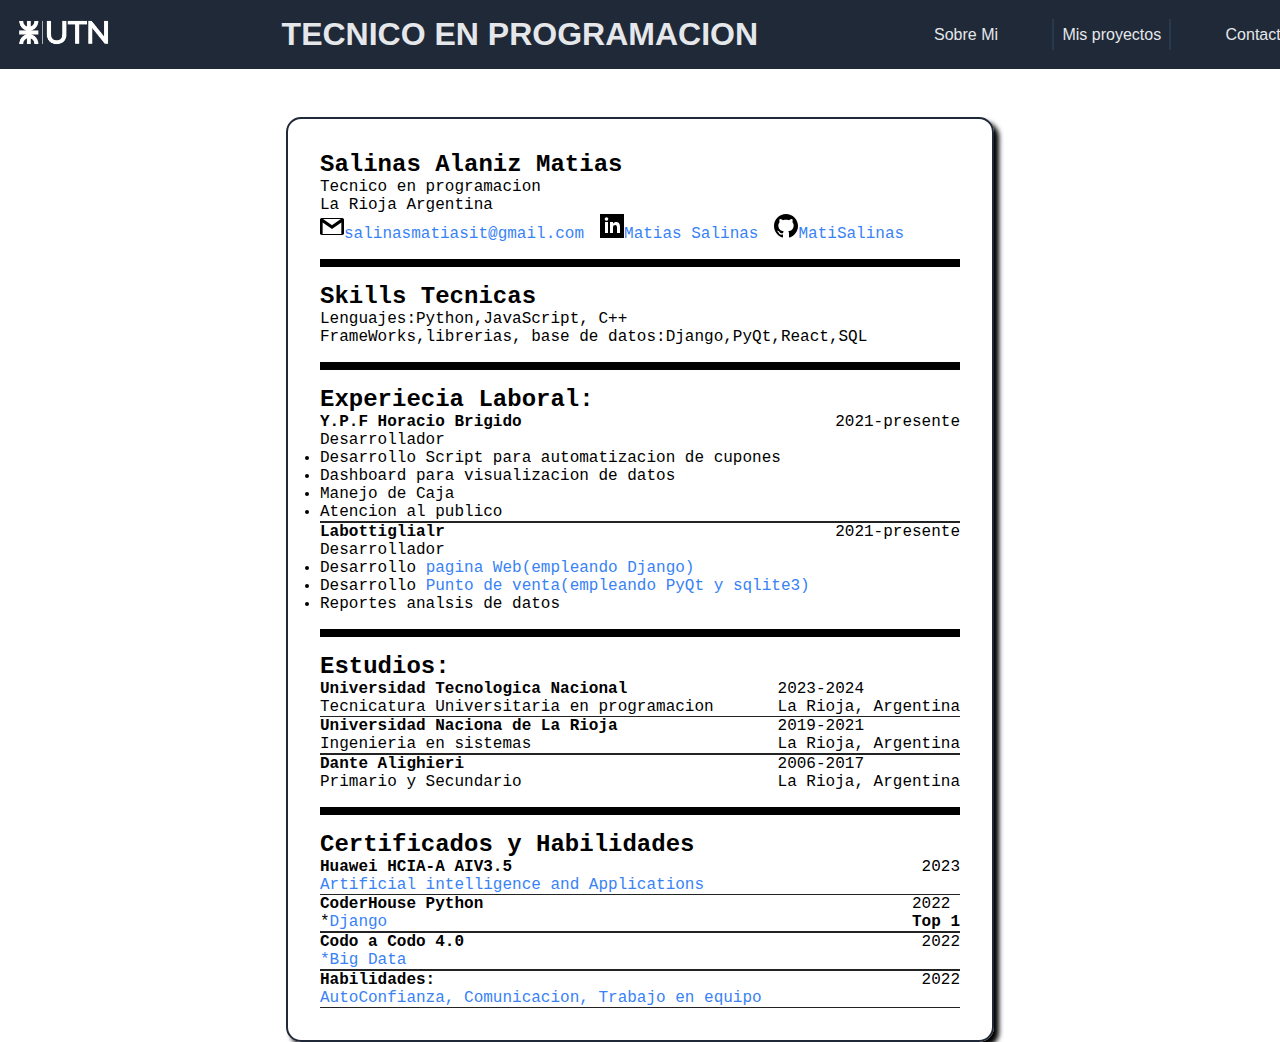
<file: index.html>
<!DOCTYPE html>
<html lang="es">
<head>
    <meta charset="UTF-8">
    <meta name="viewport" content="width=device-width, initial-scale=1.0">
    <title>Portfolio Matias Salinas </title>
    <link rel="stylesheet" href="style.css">
</head>
<body>
    <header>
        <div class="hlogo"><img src="./assets/images/logo.png" alt="LogoUTN" class="logoutn"></div>
        <h1>TECNICO EN PROGRAMACION</h1>
        <nav>
            <div class="menu">
                <div class="cvMenu"><a href="./index.html">Sobre Mi</a></div>
                <div class="proyectosMenu"><a href="./proyectos.html">Mis proyectos</a></div>
                <div class="contactoMenu"><a href="https://wa.me/3804375709">Contacto</a></div>
            </div>
        </nav>
    </header>
    <div class="cv">
        <div class="cvCuadro">
            <div class="bloquesCv">
                <h2 class="tituloBloqueCv">Salinas Alaniz Matias</h2>
                <p class="pCv">Tecnico en programacion</p>
                <p class="pCV">La Rioja Argentina</p>
                <div class="linksCv">
                    <div class="bloquelink"><img src="./assets/svgs/gmail.svg" alt="" class="imgSvg"><a class="aCv"href="mailto:salinasmatiasit@gmail.com" class="aCv">salinasmatiasit@gmail.com</a></div>
                    <div class="bloquelink"><img src="./assets/svgs/linkedin.svg" alt="" class="imgSvg"><a class="aCv"href="https://ar.linkedin.com/in/matiassalinasit">Matias Salinas</a></div>
                    <div class="bloquelink"><img src="./assets/svgs/github.svg" alt="" class="imgSvg"><a class="aCv"href="https://github.com/MatiSalinas">MatiSalinas</a></div>
                </div>
            </div>
            <div class="lineaDivisoraCv"></div>
            <div class="bloquesCv">
                <h2 class="tituloBloqueCv"> Skills Tecnicas</h2>
                <p class="pCV"><span>Lenguajes:</span>Python,JavaScript, C++</p>
                <p class="pCV"><span>FrameWorks,librerias, base de datos:</span>Django,PyQt,React,SQL</p>
            </div>
            <div class="lineaDivisoraCv"></div>
            <div class="bloquesCv">
                <h2 class="tituloBloqueCv">Experiecia Laboral:</h2>
                <div class="trabajoCv">
                    <div class="laburoYobjetivos">
                        <p class="pCv" style="font-weight: bold;">Y.P.F Horacio Brigido</p>
                        <p class="pCv">Desarrollador</p>
                        <ul class="listaCv">
                            <li class="itemListaCv">Desarrollo Script para automatizacion de cupones</li>
                            <li class="itemListaCv">Dashboard para visualizacion de datos</li>
                            <li class="itemListaCv">Manejo de Caja</li>
                            <li class="itemListaCv">Atencion al publico</li>
                        </ul>
                    </div>
                    <div class="fecha"><p>2021-presente</p></div>
                </div>
                <div class="lineaDivisoraFinaCv"></div>
                <div class="trabajoCv">
                    <div class="laburoYobjetivos">
                        <p class="pCv"style="font-weight: bold;" >Labottiglialr </p>
                        <p class="pCv">Desarrollador</p>
                        <ul class="listaCv">
                            <li class="itemListaCv">Desarrollo <a href="https://github.com/MatiSalinas/La-Bottiglia/tree/main" class="aCv">pagina Web(empleando Django)</a></li>
                            <li class="itemListaCv">Desarrollo <a href="" class="aCv">Punto de venta(empleando PyQt y sqlite3)</a></li>
                            <li class="itemListaCv">Reportes analsis de datos</li>
                        </ul>
                    </div>
                    <div class="fecha"><p>2021-presente</p></div>
                </div>

            
            </div>
            <div class="lineaDivisoraCv"></div>
            <div class="bloquesCv">
                <h2 class="tituloBloqueCv">Estudios:</h2>


                <div class="bloqueEstudios">
                    <div class="establecimiento">
                        <p style="font-weight: bold;">Universidad Tecnologica Nacional</p>
                        <p>Tecnicatura Universitaria en programacion</p>
                    </div>
                    <div class="fechaLugar">
                        <div class="fecha">
                            <p>2023-2024</p>
                            <p>La Rioja, Argentina</p>
                        </div>
                    </div>
                </div>

                <div class="lineaDivisoraFinaCv"></div>

                <div class="bloqueEstudios">
                    <div class="establecimiento">
                        <p style="font-weight: bold;">Universidad Naciona de La Rioja</p>
                        <p>Ingenieria en sistemas</p>
                    </div>
                    <div class="fechaLugar">
                        <div class="fecha">
                            <p>2019-2021</p>
                            <p>La Rioja, Argentina</p>
                        </div>
                    </div>
                </div>

                <div class="lineaDivisoraFinaCv"></div>

                <div class="bloqueEstudios">
                    <div class="establecimiento">
                        <p style="font-weight: bold;">Dante Alighieri</p>
                        <p>Primario y Secundario</p>
                    </div>
                    <div class="fechaLugar">
                        <div class="fecha">
                            <p>2006-2017</p>
                            <p>La Rioja, Argentina</p>
                        </div>
                    </div>
                </div>
            </div>
            
            <div class="lineaDivisoraCv"></div>
            <div class="bloquesCv">
                <h2 class="tituloBloqueCv">Certificados y Habilidades</h2>

                <div class="bloqueCertificados">
                    <div class="certificado">
                        <p style="font-weight: bold;">Huawei HCIA-A AIV3.5</p>
                        <p><a class="aCv" href="./assets/images/CertificadoHuawei.png">Artificial intelligence and Applications</a></p>
                    </div>
        
                    <div class="fecha">
                        <p>2023</p>
                    </div>
                </div>

                <div class="lineaDivisoraFinaCv"></div>

                <div class="bloqueCertificados">
                    <div class="certificado">
                        <p><span style="font-weight: bold;">CoderHouse Python</span></p>
                        <p>*<a href="./assets/images/CertificadoCoder.png" class="aCv">Django</a></p>
                    </div>

                    <div class="fecha">
                        <p>2022</p>
                        <p style="font-weight: bold;">Top 1</p>
                    </div>
                </div>


        <div class="lineaDivisoraFinaCv"></div>


                <div class="bloqueCertificados">
                    <div class="certificado">
                        <p style="font-weight: bold;">Codo a Codo 4.0</p>
                        <p><a href="./assets/images/Salinas Alaniz Matias 42585224.pdf" class="aCv">*Big Data</a></p>
                    </div>

                    <div class="fecha">
                        <p>2022</p>
                    </div>
                </div>

                <div class="lineaDivisoraFinaCv"></div>

                <div class="bloqueCertificados">
                    <div class="certificado">
                        <p style="font-weight: bold;">Habilidades:</p>
                        <p><a href="./assets/images/certificado_habilidades_blandas.pdf" class="aCv">AutoConfianza, Comunicacion, Trabajo en equipo</a></p>

                    </div>

                    <div class="fecha">
                        <p>2022</p>
                    </div>
                </div>

                <div class="lineaDivisoraFinaCv"></div>

            </div>

            </div>
            </div>
        </div>
    </div>
</body>
</html>
</file>
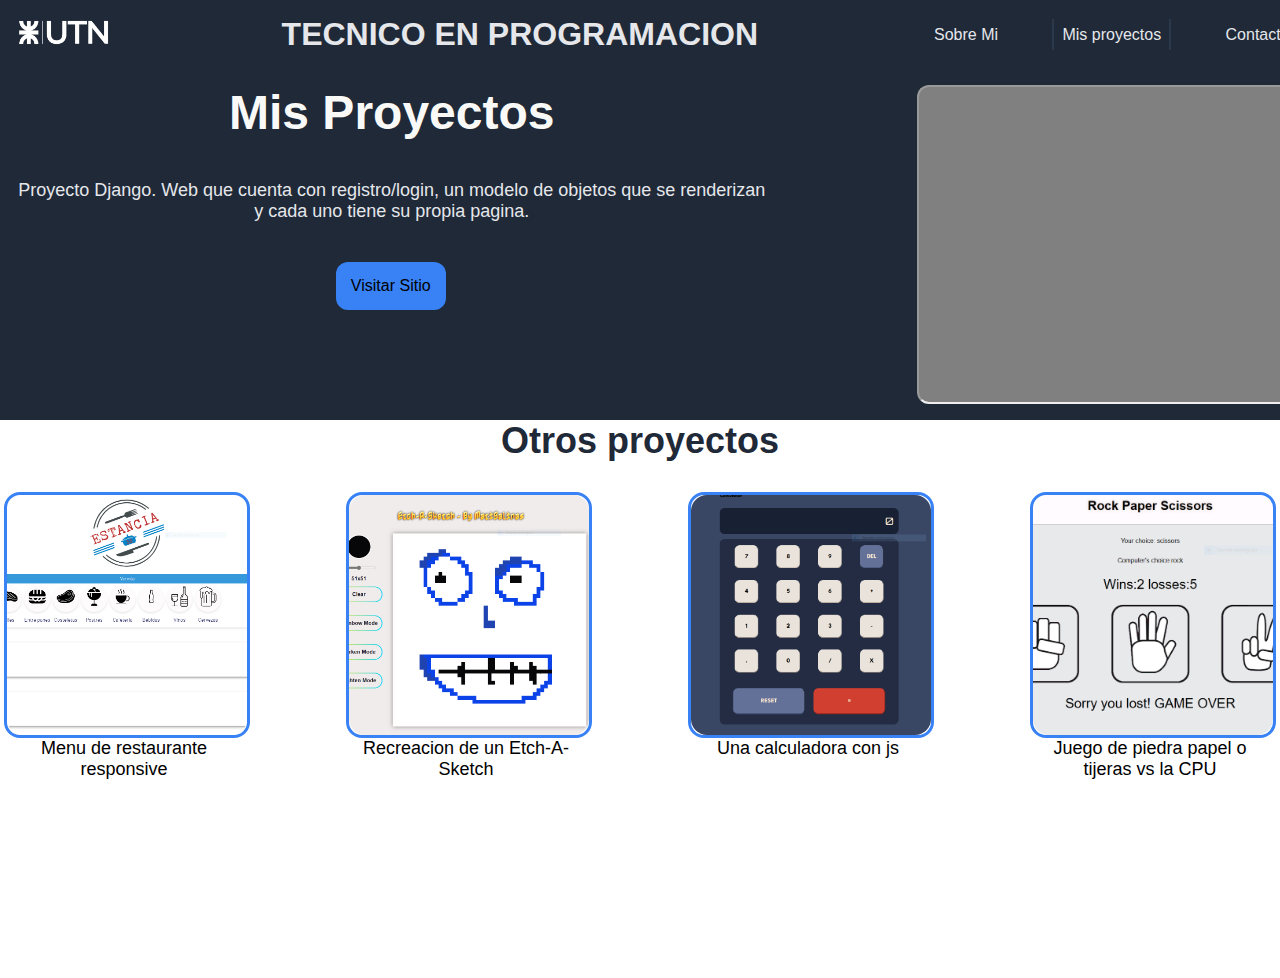
<file: proyectos.html>
<!DOCTYPE html>
<html lang="es">
<head>
    <meta charset="UTF-8">
    <meta name="viewport" content="width=device-width, initial-scale=1.0">
    <title>Portfolio Matias Salinas | Laboratorio 3 TP 1</title>
    <link rel="stylesheet" href="style.css">
</head>
<body>
    <header>
        <div class="hlogo"><img src="./assets/images/logo.png" alt="LogoUTN" class="logoutn"></div>
        <h1>TECNICO EN PROGRAMACION</h1>
        <nav>
            <div class="menu">
                <div class="cvMenu"><a href="./index.html">Sobre Mi</a></div>
                <div class="proyectosMenu"><a href="./proyectos.html">Mis proyectos</a></div>
                <div class="contactoMenu"><a href="http://">Contacto</a></div>
            </div>
        </nav>
    </header>
    <div class="proyectos">
        <div class="videoDiv">
            <div class="Videotext">
                <div class="videotitle">Mis Proyectos</div>
                <div class="videosubtext">Proyecto Django. Web que cuenta con registro/login, un modelo de objetos que se renderizan y cada uno tiene su propia pagina.</div>
                <div class="videobutton">
                    <a class="boton" href="https://matixxdpls.pythonanywhere.com/">Visitar Sitio</a>
                </div>
            </div>
        <iframe class="videoplaceholder" src="https://www.youtube.com/embed/ATXgutp7__U"> </iframe>
        </div>
        <div class="otrosproyectos">
            <div class="proyectostitle">Otros proyectos</div>
            <div class="cuadrosYtxt">
                <div class="cuadros">
                    
                    
                    <div class="comboCuadro">
                        <div class="cuadro"><a class="linkimg"href="https://estancia38.pages.dev/"><img class="imgCuadros" src="./assets/images/estancia.PNG" alt="Pagina Web Estancia38"></a></div>
                        <div class="txtcuadro"><p class="pProyecto">Menu de restaurante responsive</p></div>
                    </div>
                    
                    <div class="comboCuadro">
                        <div class="cuadro"><a class="linkimg"href="https://matisalinas.github.io/Etch-A-Sketch//"><img class="imgCuadros" src="./assets/images/etch.PNG" alt="Pagina Web Etch-A-Sketch"></a></div>
                        <div class="txtcuadro"><p class="pProyecto">Recreacion de un Etch-A-Sketch</p></div>
                    </div>
                
                    <div class="comboCuadro">
                        <div class="cuadro"><a class="linkimg"href="https://matisalinas.github.io/Calculator/"><img class="imgCuadros" src="./assets/images/calculadora.PNG" alt="Pagina Web Etch-A-Sketch"></a></div>
                        <div class="txtcuadro"><p class="pProyecto">Una calculadora con js</p></div>
                    </div>

                    <div class="comboCuadro">
                        <div class="cuadro"><a class="linkimg"href="https://matisalinas.github.io/rock-paper-scissors/"><img class="imgCuadros" src="./assets/images/rock.PNG" alt="Pagina Web Etch-A-Sketch"></a></div>
                        <div class="txtcuadro"><p class="pProyecto">Juego de piedra papel o tijeras vs la CPU</p></div>
                    </div>
                </div>
                
                    
                    
                    
                    
                
            </div>
        </div>
    
    </div>
</body>
</html>
</file>
<file: style.css>
*{
    margin: 0;
    padding: 0;
}
body{
    width: 100%;
    display: flex;
    flex-direction: column;
    font-family: 'Roboto', sans-serif;



}
header{
    width: 100%;
    display: flex;
    justify-content: space-between;
    align-items: center;
    gap: 5rem;
    flex-direction: row;
    background-color: #1f2937;
    color: #E5E7EB;
    padding: 1rem;
    margin: 0;
}
a{
    all: unset;
}
a:hover{
    cursor:pointer;
}
.hlogo{
    width: 6rem;
}
.logoutn{
    width: 100%;
}
.menu {
    display: flex;
    gap: 3rem;
}

.cvMenu,.contactoMenu{
    padding: .4rem;
}
.proyectosMenu{
    padding: .4rem;
    border-left: 2px #2a384b solid;
    border-right: 2px #2a384b solid;
    padding-left: .5rem;
    padding-right: .5rem;
}


.proyectos{
    width: inherit;

    margin: 0;
}

.proyectostitle{
    color:#1f2937;
    font-size: 36px;
    font-weight: 900;
}
.videoDiv{
    width: 100vw;
    padding: 1rem;
    display: flex;
    justify-content: center;
    gap: 150px;
    background-color: #1f2937;

}

.videotext{
    display: flex;
    flex-direction: column;
    gap: 15px;
    justify-content: center;
}
.videoplaceholder{
    display: flex;
    justify-content: center;
    align-items: center;
    background-color: grey;
    height: 35vh;
    width: 40vw;
    border-radius: 12px;
}
.videotitle{
    font-size: 48px;
    font-weight: 900;
    color:#F9FAF8;
    text-align: center;
    margin-bottom: 2.5rem;
}
.videosubtext{
    font-size: 18px;
    color: #E5E7EB;
    text-align: center;
    margin-bottom: 2.5rem;
}

.videobutton {
    position: relative;
    background-color: #3882F6;
    width: 5rem;
    padding: 15px;
    border-radius: 12px;
    flex-grow: 0;
    margin-left: 50%;
    text-align: center;
    right: 3.5rem;
}

.videobutton:hover{
    scale: 1.1;
}

.otrosproyectos{
    display: flex;
    flex-direction: column;
    align-items: center;
    gap: 30px;
}

.cuadros, .txtcuadros{
    display: flex;
    gap: 6rem;
    justify-content: center;
    align-items: center;
}
.cuadro {
    width: 15rem;
    height: 15rem;
    border: 3px solid #3882F6;
    border-radius: 16px;
}
.cuadro:hover{
    box-shadow: 0px 0px 15px rgb(38, 1, 250);
}
.txtcuadro{
    width: 15rem;
    height: 15rem;
    text-align: center;}
.linkimg{
    width: 100%;
    height: 100%;
}
.imgCuadros{
    border-radius: 16px;
    max-height: 15rem;
    height: inherit;
    width: inherit;
    object-fit:cover;
    overflow: hidden;
}
.pProyecto{
    font-size: large;
}


.cv{
    display: flex;
    justify-content: center;
    align-items: center;
    font-family: 'Courier New', Courier, monospace;
}

.cvCuadro{
    display: flex;
    flex-direction: column;
    gap: 1rem;
    padding: 2rem;
    margin-top: 3rem;
    width: 50vw;
    border: #1f2937 solid 2px;
    border-radius: 15px;
    box-shadow: 5px 5px 5px black;
}

.lineaDivisoraCv{
    width: 100%;
    height: 0.5rem;
    background-color: black;
}

.lineaDivisoraFinaCv{
    width: 100%;
    height: 0.1rem;
    background-color: rgb(36, 35, 35);
}
.linksCv{
    display: flex;
    align-items: center;
    gap: 1rem;
}

.trabajoCv{
    display: flex;
    justify-content: space-between;
}

.bloqueEstudios, .bloqueCertificados{
    display: flex;
    justify-content: space-between;
}

.aCv{
color:#3882F6;
}


/* Para celulares */
@media only screen and (max-width: 767px) {
    .cuadros{
        display: flex;
        flex-direction: column;
        gap: 0;
    }

    .cvCuadro{
        width: 80vw;
    }

    header{
        display: flex;
        flex-direction: column;
    }
    .linksCv{
        flex-wrap: wrap;
    }

    .videoDiv{
        flex-wrap: wrap;
    }
    .videotext{
        align-items: center;
        justify-content: center;
    }
    .videoplaceholder{
        width: auto;
    }
  }
</file>
